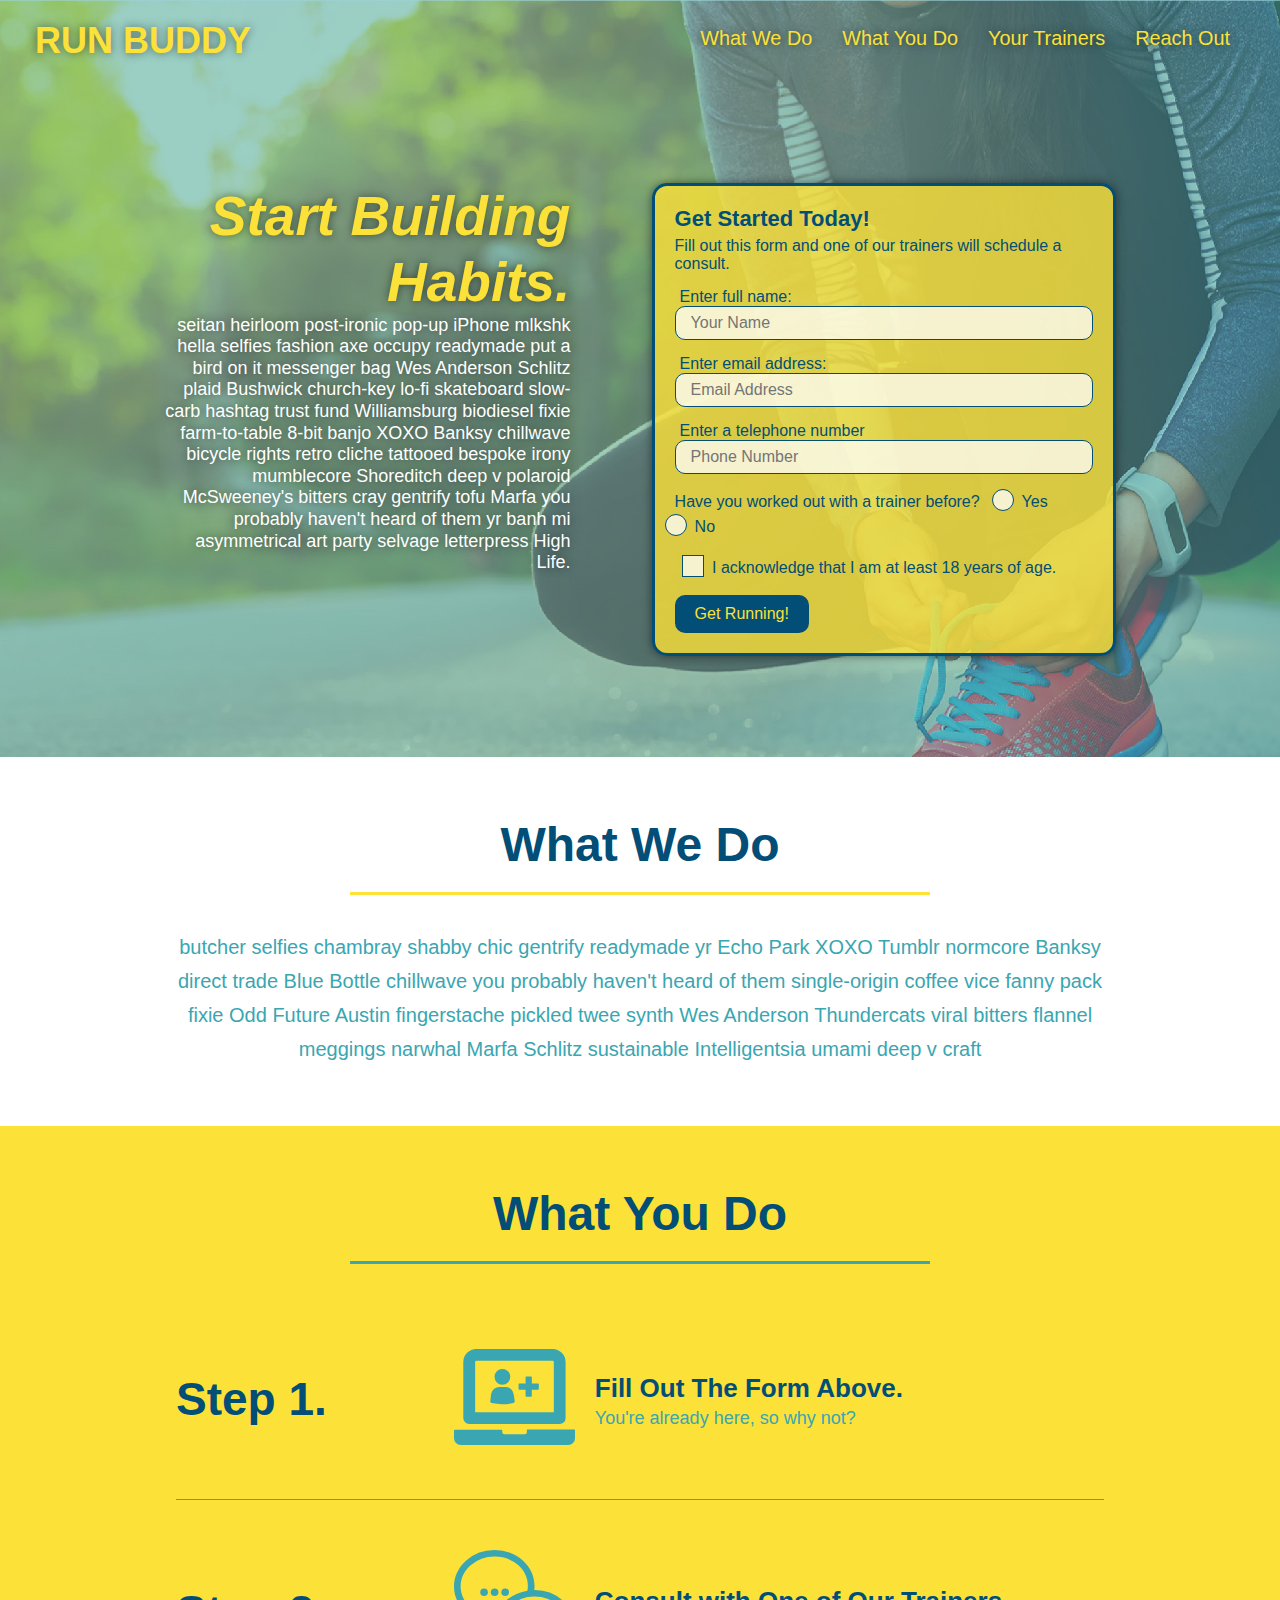
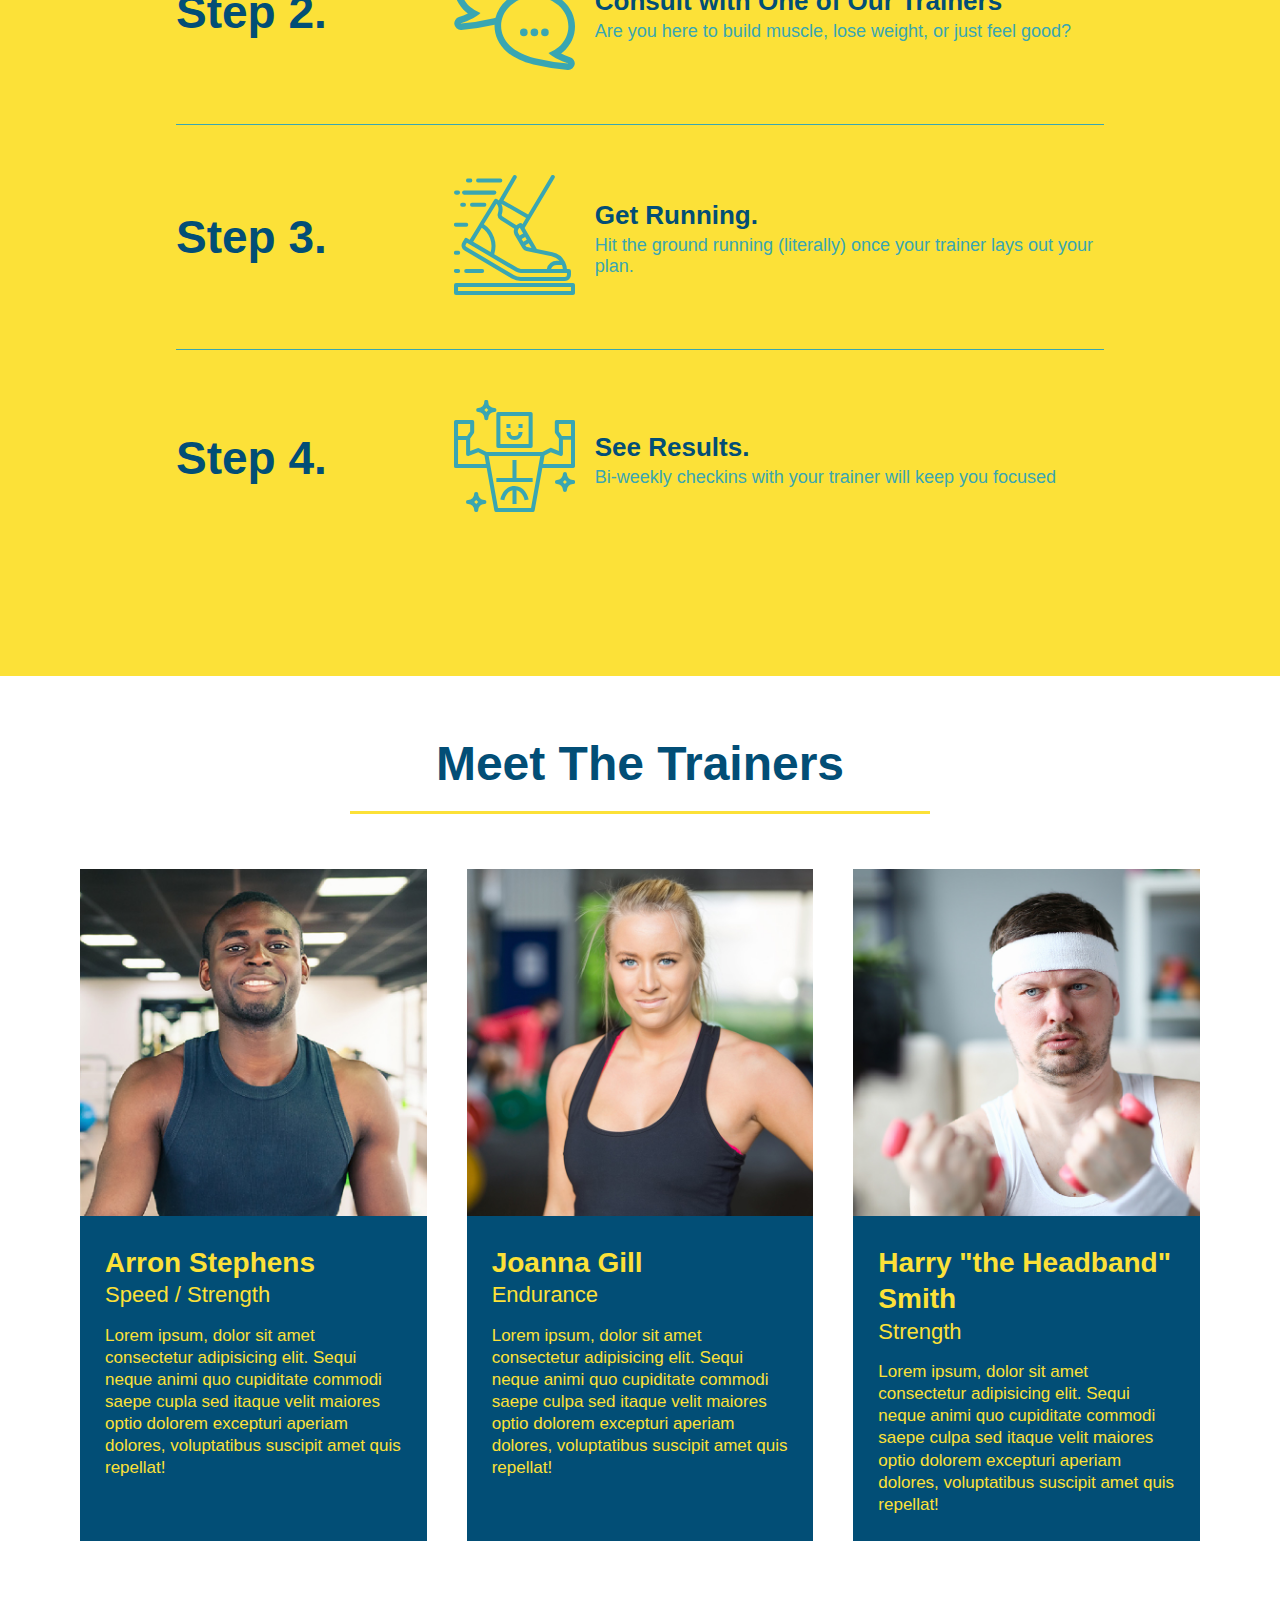
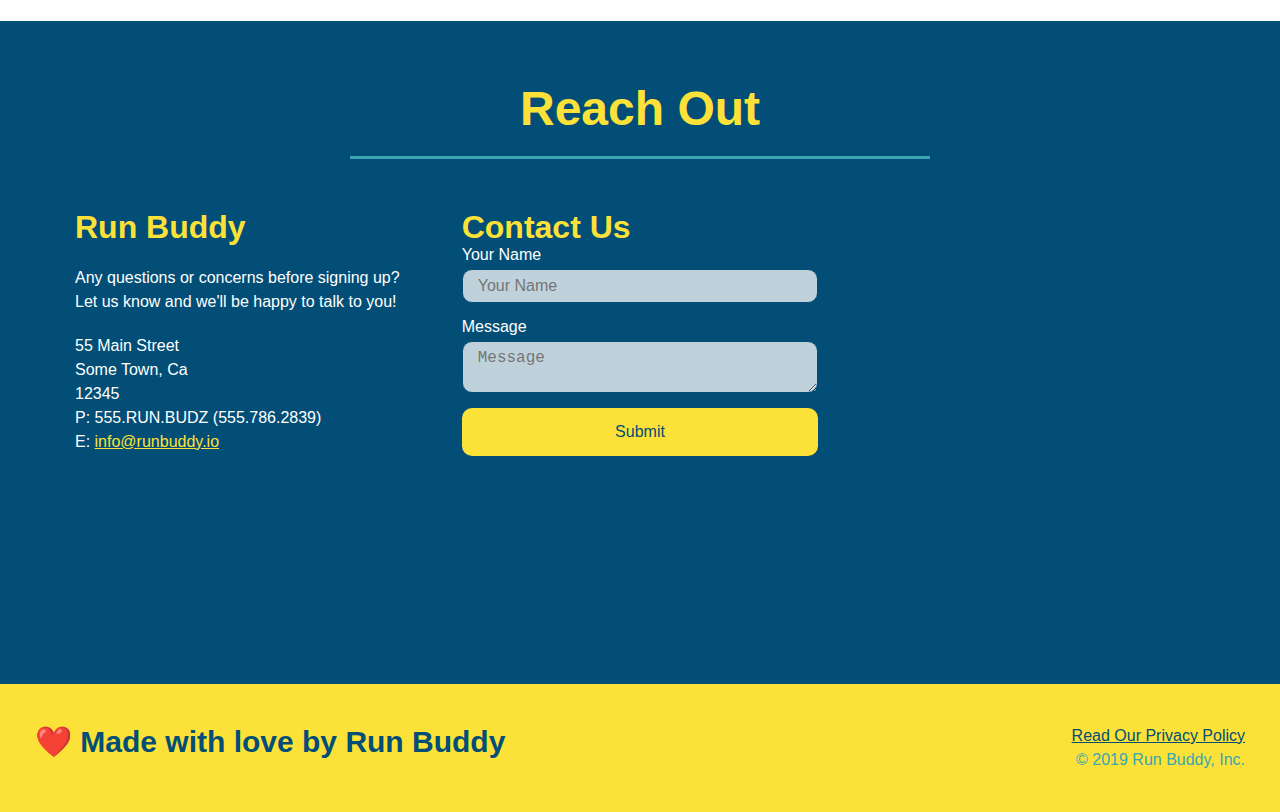
<file: index.html>
<!DOCTYPE html>
<html lang="en">
    <head>
        <meta charset = "UTF-8" />
        <title>Run Buddy</title>
        <link rel="stylesheet" href="./assets/css/style.css"/>
        <meta name="viewport" content="width=device-width, initial-scale=1.0" />
    </head>
    <body>
    <!-- navigation -->
    <header>    
        <h1>
            <a href="./index.html">RUN BUDDY</a>
        </h1>
        <nav>
        <!-- Unordered list element -->
        <ul>
            <!-- List item element -->
            <li>
                <!-- Anchor element -->
                <a href= "#what-we-do">What We Do</a>
            </li>
            <li>
                <a href= "#what-you-do">What You Do</a>
            </li>
            <li>
                <a href= "#your-trainers">Your Trainers</a>
            </li>
            <li>
                <a href= "#reach-out">Reach Out</a>
            </li>
        </ul>
        </nav>
    </header>

    <!--hero/jumbotron -->
    <section class ="hero">
        <div class="hero-cta">
            <h2>Start Building Habits.</h2>
            <p>
            seitan heirloom post-ironic pop-up iPhone mlkshk hella selfies fashion axe occupy readymade put a bird on it messenger bag Wes Anderson Schlitz plaid Bushwick church-key lo-fi skateboard slow-carb hashtag trust fund Williamsburg biodiesel fixie farm-to-table 8-bit banjo XOXO Banksy chillwave bicycle rights retro cliche tattooed bespoke irony mumblecore Shoreditch deep v polaroid McSweeney's bitters cray gentrify tofu Marfa you probably haven't heard of them yr banh mi asymmetrical art party selvage letterpress High Life.
            </p>
        </div>
        <div class="hero-form">
            <h3>Get Started Today!</h3>
            <p>Fill out this form and one of our trainers will schedule a consult.</p>
        <!-- Add form element -->
            <form>
                <label for="name">Enter full name:</label>
                <input type="text" placeholder="Your Name" name="name" id="name" class="form-input" />
                <label for="email">Enter email address:</label>
                <input type="email" placeholder="Email Address" name="email" id="email" class="form-input" />
                <label type="phone">Enter a telephone number</label>
                <input type="tel" placeholder="Phone Number" name="phone" id="phone" class="form-input" />
                <p>
                    Have you worked out with a trainer before?
                    <span class="radio-wrapper">
                        <input type="radio" name="trainer-confirm" id="trainer-yes" />
                        <label for="trainer-yes">Yes</label>
                    </span>
                    <span class="radio-wrapper">
                        <input type="radio" name="trainer-confirm" id="trainer-no" />
                        <label for="trainer-no">No</label>
                    </span>
                </p>
                <p>
                    <span class="checkbox-wrapper">
                        <input type="checkbox" name="age-confirm" id="checkbox" />
                        <label for="checkbox">
                            I acknowledge that I am at least 18 years of age.
                        </label>
                    </span>
                </p>
                <button type="submit">
                    Get Running!
                </button>
            </form>
        </div>
    </section>

    <!-- "what we do" section -->
    <section id="what-we-do" class="intro">
        <div class="flex-row">
            <h2 class="section-title primary-border">What We Do</h2>
        </div>
        <div class="flex-row">
            <p>
                butcher selfies chambray shabby chic gentrify readymade yr Echo Park XOXO Tumblr normcore Banksy direct trade Blue Bottle chillwave you probably haven't heard of them single-origin coffee vice fanny pack fixie Odd Future Austin fingerstache pickled twee synth Wes Anderson Thundercats viral bitters flannel meggings narwhal Marfa Schlitz sustainable Intelligentsia umami deep v craft
            </p>
        </div>
    </section>

    <!-- "what you do" section -->
    <section id="what-you-do" class="steps">
        <div class="flex-row">
            <h2 class="section-title secondary-border">What You Do</h2>
        </div>
        <div class="step">
            <h3>Step 1.</h3>
            <div class="step-info">
                <div class="step-img">
                    <img src="assets/images/step-1.svg" alt="" />
                </div>
                <div class="step-text">
                    <h4>Fill Out The Form Above.</h4>
                    <p>You're already here, so why not?</p>
                </div>
            </div>
        </div>
            
        <div class="step">
            <h3>Step 2.</h3>
            <div class="step-info">
                <div class="step-img">
                    <img src="assets/images/step-2.svg" alt="" />
                </div>
                <div class="step-text">
                    <h4>Consult with One of Our Trainers</h4>
                    <p>Are you here to build muscle, lose weight, or just feel good?</p>
                </div>
            </div>
        </div>
            
        <div class="step">
            <h3>Step 3.</h3>
            <div class="step-info">
                <div class="step-img">
                    <img src="assets/images/step-3.svg" alt="" />
                </div>
                <div class="step-text">
                    <h4>Get Running.</h4>
                    <p>Hit the ground running (literally) once your trainer lays out your plan.</p>
                </div>
            </div>
        </div>

        <div class="step">
            <h3>Step 4.</h3>
            <div class="step-info">
                <div class="step-img">
                    <img src="assets/images/step-4.svg" alt="" />
                </div>
                <div class="step-text">
                    <h4>See Results.</h4>
                    <p>Bi-weekly checkins with your trainer will keep you focused</p>
                </div>
            </div>
        </div>
    </section>

    <!-- "meet the trainers" section -->
    <section id="your-trainers" >
        <div class="flex-row">
            <h2 class="section-title primary-border">Meet The Trainers</h2>
        </div>
       
       <div class="trainers">
           <!--This is for show; keep the article tags you have -->
           <article class="trainer">
            <img src="assets/images/trainer-1.jpg" alt="Arron Stephens in his workout clothes, ready to pump iron" />
            <div class="trainer-bio">
            <h3 class="trainer-name">Arron Stephens</h3>
            <h4 class="trainer-role">Speed / Strength</h4>
                <p>
                    Lorem ipsum, dolor sit amet consectetur adipisicing elit. Sequi neque animi quo cupiditate commodi saepe cupla sed itaque velit maiores optio dolorem excepturi aperiam dolores, voluptatibus suscipit amet quis repellat!
                </p>
            </div>
            </article>

            <!-- second trainer bio -->
            <article class="trainer">
                <img src="assets/images/trainer-2.jpg" alt="Joanna Gill cooling off after a workout" />
                <div class ="trainer-bio">
                    <h3 class="trainer-name">Joanna Gill</h3>
                    <h4 class="trainer-role">Endurance</h4>
                    <p>
                        Lorem ipsum, dolor sit amet consectetur adipisicing elit. Sequi neque animi quo cupiditate commodi saepe culpa sed itaque velit maiores optio dolorem excepturi aperiam dolores, voluptatibus suscipit amet quis repellat!
                    </p>
                </div>
            </article>

            <!-- third trainer bio -->
            <article class="trainer">
                <img src="assets/images/trainer-3.jpg" alt="Harry Smith wearing a headband and lifting comically small pink weights" />
                <div class="trainer-bio">
                    <h3 class="trainer-name">Harry "the Headband" Smith</h3>
                    <h4 class="trainer-role">Strength</h4>
                    <p>
                        Lorem ipsum, dolor sit amet consectetur adipisicing elit. Sequi neque animi quo cupiditate commodi saepe culpa sed itaque velit maiores optio dolorem excepturi aperiam dolores, voluptatibus suscipit amet quis repellat!
                    </p>
                </div>
            </article>
        </div> 
    </section>

    <!-- "reach out" section -->
    <section id="reach-out" class="contact">
        <div class="flex-row">
            <h2 class="section-title secondary-border">Reach Out</h2>
        </div>
        <div class="contact-info">
            <div>
                <h3>Run Buddy</h3>
                <p>
                    Any questions or concerns before signing up?
                    <br />
                    Let us know and we'll be happy to talk to you!
                </p>
                <address>
                    55 Main Street <br/>
                    Some Town, Ca <br/>
                    12345<br/>
                    P: 555.RUN.BUDZ (555.786.2839)<br/>
                    E: <a href="mailto:info@runbuddy.io">info@runbuddy.io</a>
                </address>
            </div>
            <div class="contact-form">
                <h3>Contact Us</h3>
                <form>
                    <label for="contact-name">Your Name</label>
                    <input type="text" id="contact-name" placeholder="Your Name" />

                    <label for="contact-message">Message</label>
                    <textarea id="contact-message" placeholder="Message"></textarea>

                    <button type="submit">Submit</button>
                </form>
            </div>
            <iframe src="https://www.google.com/maps/embed?pb=!1m18!1m12!1m3!1d3223.547539929722!2d-80.2580703844408!3d36.10451611424784!2m3!1f0!2f0!3f0!3m2!1i1024!2i768!4f13.1!3m3!1m2!1s0x8853ae15676169a5%3A0x89248a3c71a4f57b!2s800%20Chatham%20Rd%2C%20Winston-Salem%2C%20NC%2027101!5e0!3m2!1sen!2sus!4v1640020249241!5m2!1sen!2sus" 
            style="border:0;" 
            allowfullscreen="" 
            loading="lazy">
            </iframe>
        </div>
    </section>

    <!-- footer -->
    <footer>
        <h2>❤️ Made with love by Run Buddy</h2>
        <div><a href="./privacy-policy.html">Read Our Privacy Policy</a><br />
        &copy; 2019 Run Buddy, Inc.
    </div>
    </footer>

    </body>
</html>
</file>
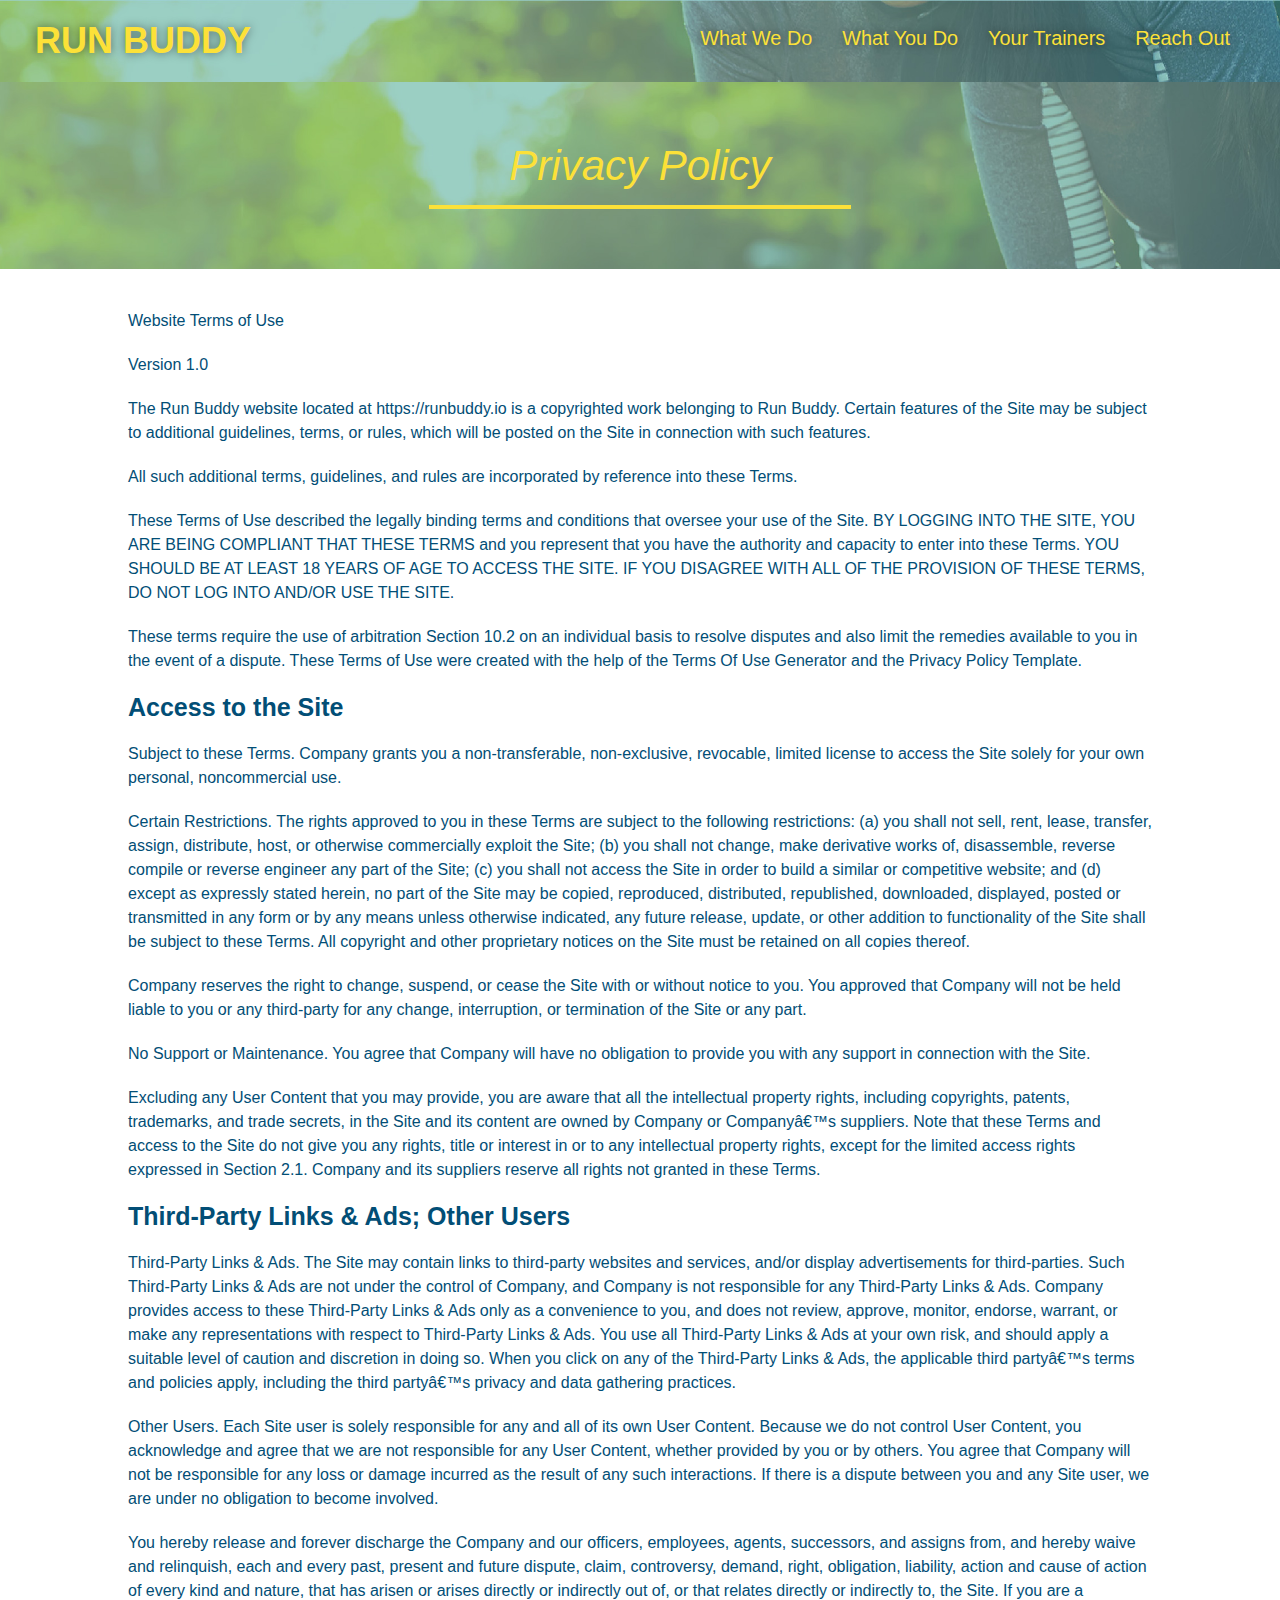
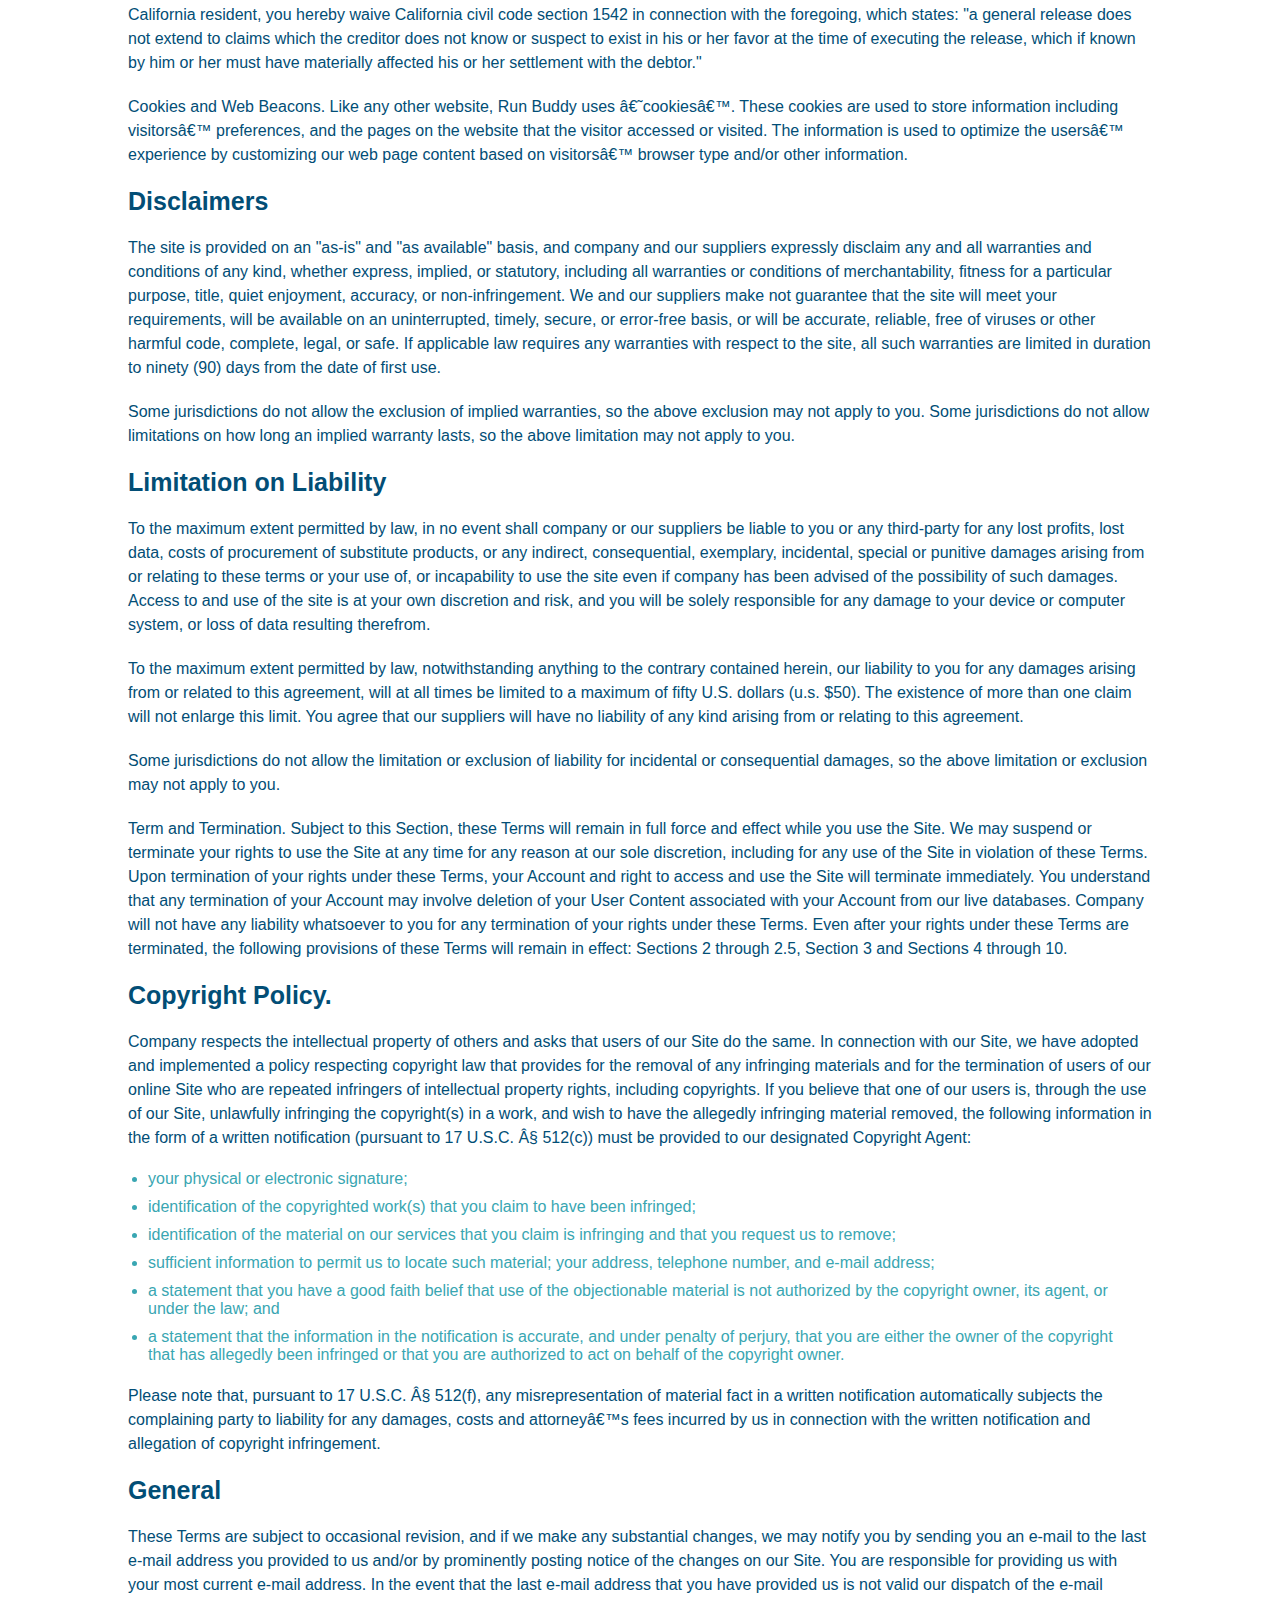
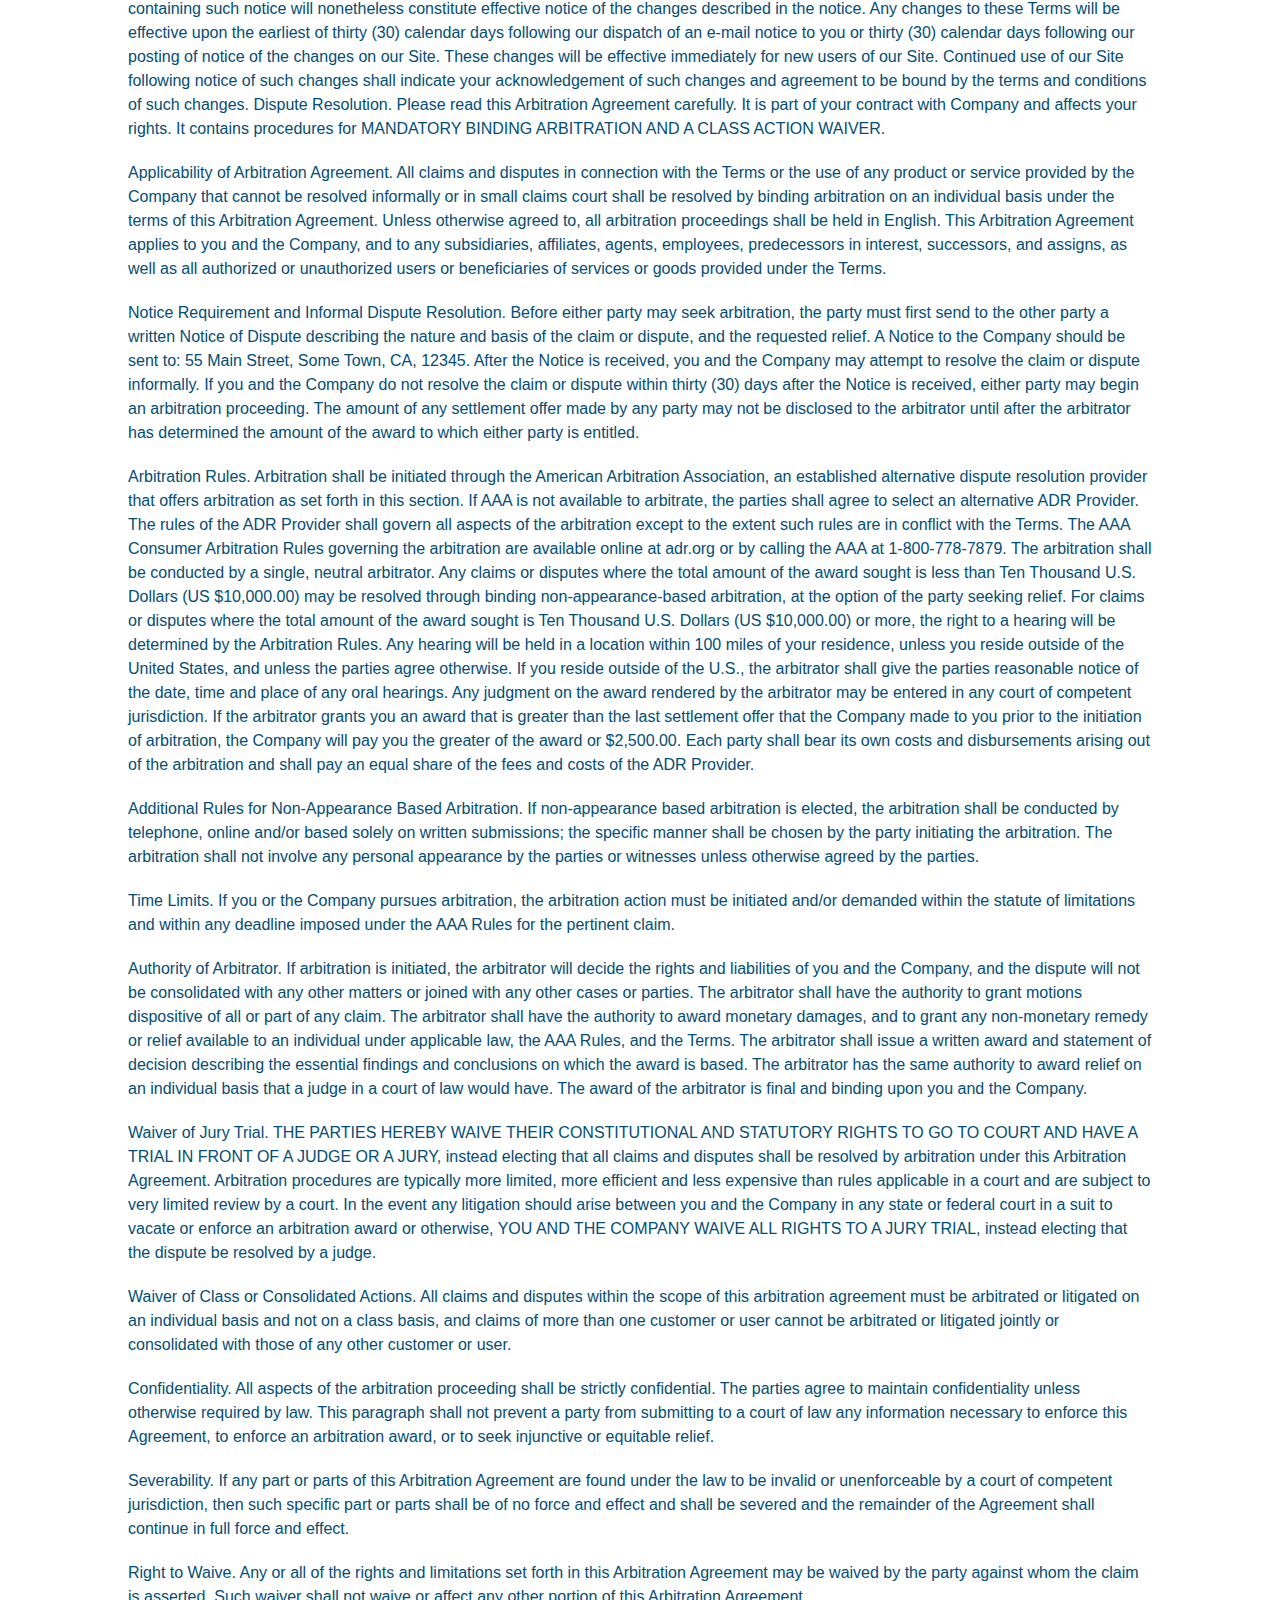
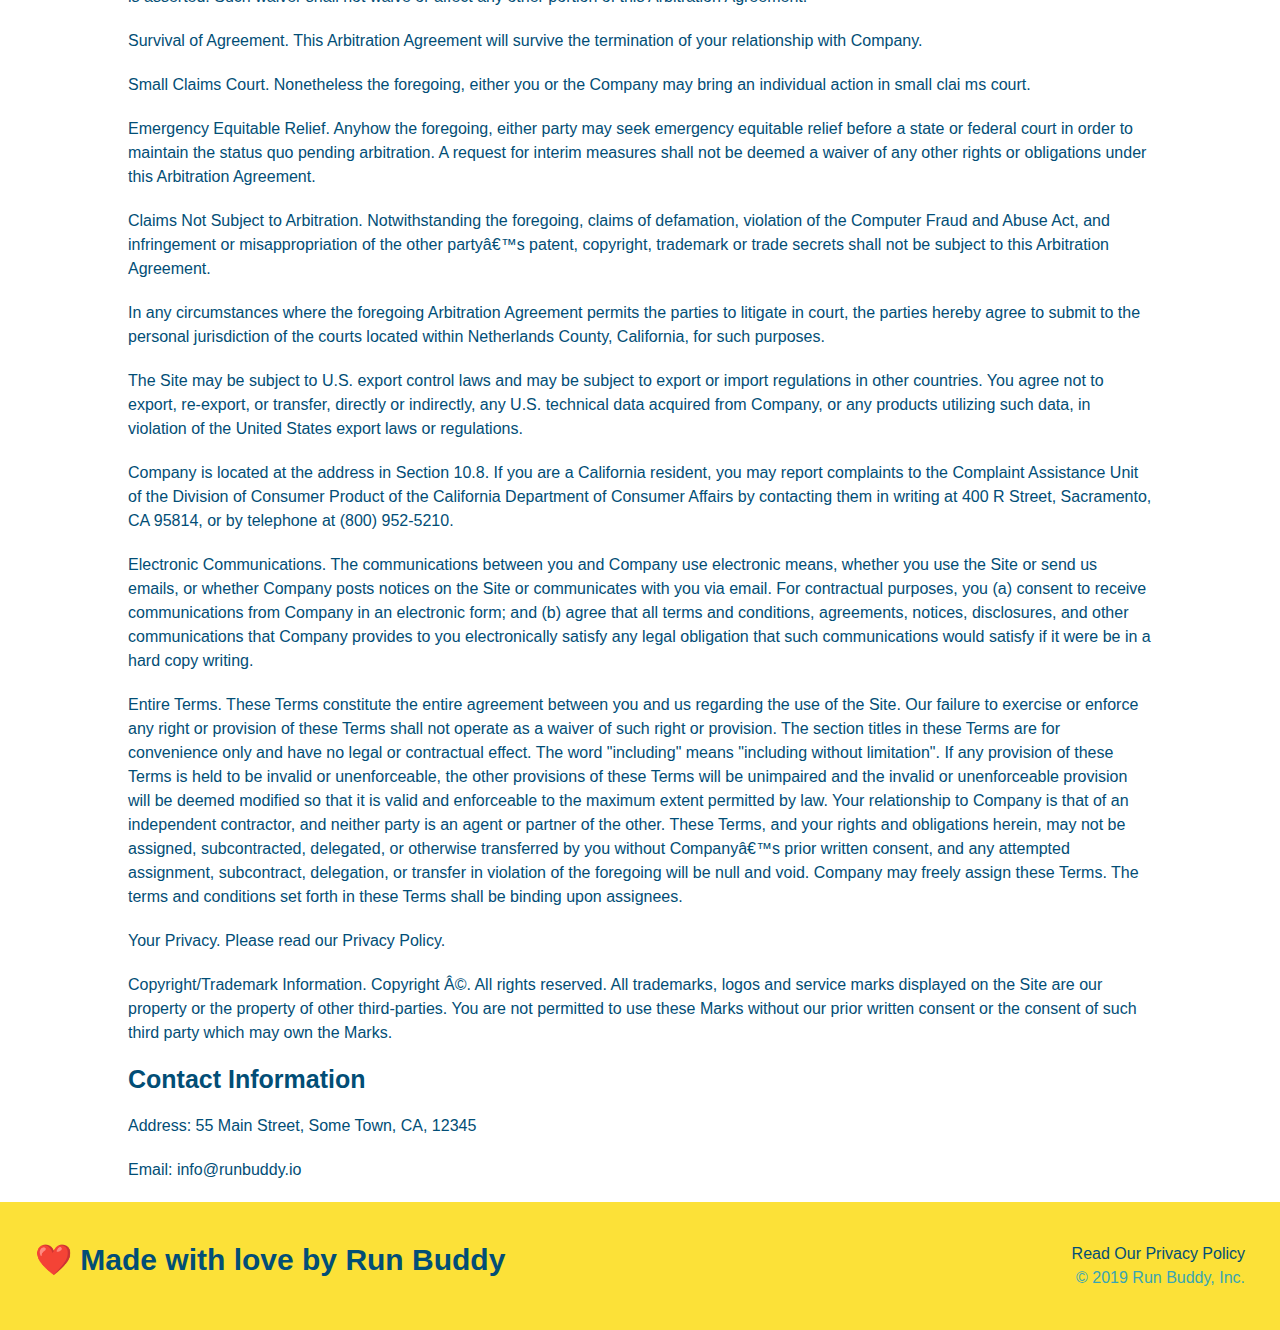
<file: privacy-policy.html>
<!DOCTYPE html>
<html lang="en">
    <head>
        <meta charset="UTF-8" />
        <title>Privacy Policy - Run Buddy</title>
        <link rel="stylesheet" href="./assets/css/style.css" />
        <link rel="stylesheet" href="./assets/css/secondary-styles.css" />
        <meta name="viewport" content="width=device-width, initial-scale=1.0" />
    </head>
    <body>
    <!-- navigation -->
    <header>    
        <h1>
            <a href="./index.html">RUN BUDDY</a>
        </h1>
        <nav>
        <!-- Unordered list element -->
        <ul>
            <!-- List item element -->
            <li>
                <!-- Anchor element -->
                <a href= "./index.html#what-we-do">What We Do</a>
            </li>
            <li>
                <a href= "./index.html#what-you-do">What You Do</a>
            </li>
            <li>
                <a href= "./index.html#your-trainers">Your Trainers</a>
            </li>
            <li>
                <a href= "./index.html#reach-out">Reach Out</a>
            </li>
        </ul>
        </nav>
    </header>

    <section class="hero">
        <h2 class="page-title">
            Privacy Policy
        </h2>
    </section>

    <article class="secondary-content">
        <p>
            Website Terms of Use
        </p>

        <p>
            Version 1.0
        </p>

        <p>
            The Run Buddy website located at https://runbuddy.io is a copyrighted work belonging to Run Buddy. Certain
            features of the Site may be subject to additional guidelines, terms, or rules, which will be posted on the Site
            in connection with such features.
        </p>

        <p>
            All such additional terms, guidelines, and rules are incorporated by reference into these Terms.
        </p>

        <p>
            These Terms of Use described the legally binding terms and conditions that oversee your use of the Site. BY
            LOGGING INTO THE SITE, YOU ARE BEING COMPLIANT THAT THESE TERMS and you represent that you have the authority
            and capacity to enter into these Terms. YOU SHOULD BE AT LEAST 18 YEARS OF AGE TO ACCESS THE SITE. IF YOU
            DISAGREE WITH ALL OF THE PROVISION OF THESE TERMS, DO NOT LOG INTO AND/OR USE THE SITE.
        </p>

        <p>
            These terms require the use of arbitration Section 10.2 on an individual basis to resolve disputes and also
            limit the remedies available to you in the event of a dispute. These Terms of Use were created with the help of
            the Terms Of Use Generator and the Privacy Policy Template.
        </p>

        <h3>
            Access to the Site
        </h3>

        <p>
            Subject to these Terms. Company grants you a non-transferable, non-exclusive, revocable, limited license to
            access the Site solely for your own personal, noncommercial use.
        </p>

        <p>
            Certain Restrictions. The rights approved to you in these Terms are subject to the following restrictions: (a)
            you shall not sell, rent, lease, transfer, assign, distribute, host, or otherwise commercially exploit the Site;
            (b) you shall not change, make derivative works of, disassemble, reverse compile or reverse engineer any part of
            the Site; (c) you shall not access the Site in order to build a similar or competitive website; and (d) except
            as expressly stated herein, no part of the Site may be copied, reproduced, distributed, republished, downloaded,
            displayed, posted or transmitted in any form or by any means unless otherwise indicated, any future release,
            update, or other addition to functionality of the Site shall be subject to these Terms. All copyright and other
            proprietary notices on the Site must be retained on all copies thereof.
        </p>

        <p>
            Company reserves the right to change, suspend, or cease the Site with or without notice to you. You approved
            that Company will not be held liable to you or any third-party for any change, interruption, or termination of
            the Site or any part.
        </p>

        <p>
            No Support or Maintenance. You agree that Company will have no obligation to provide you with any support in
            connection with the Site.
        </p>

        <p>
            Excluding any User Content that you may provide, you are aware that all the intellectual property rights,
            including copyrights, patents, trademarks, and trade secrets, in the Site and its content are owned by Company
            or Companyâ€™s suppliers. Note that these Terms and access to the Site do not give you any rights, title or
            interest in or to any intellectual property rights, except for the limited access rights expressed in Section
            2.1. Company and its suppliers reserve all rights not granted in these Terms.
        </p>

        <h3>
            Third-Party Links & Ads; Other Users
        </h3>

        <p>
            Third-Party Links & Ads. The Site may contain links to third-party websites and services, and/or display
            advertisements for third-parties. Such Third-Party Links & Ads are not under the control of Company, and Company
            is not responsible for any Third-Party Links & Ads. Company provides access to these Third-Party Links & Ads
            only as a convenience to you, and does not review, approve, monitor, endorse, warrant, or make any
            representations with respect to Third-Party Links & Ads. You use all Third-Party Links & Ads at your own risk,
            and should apply a suitable level of caution and discretion in doing so. When you click on any of the
            Third-Party Links & Ads, the applicable third partyâ€™s terms and policies apply, including the third partyâ€™s
            privacy and data gathering practices.
        </p>

        <p>
            Other Users. Each Site user is solely responsible for any and all of its own User Content. Because we do not
            control User Content, you acknowledge and agree that we are not responsible for any User Content, whether
            provided by you or by others. You agree that Company will not be responsible for any loss or damage incurred as
            the result of any such interactions. If there is a dispute between you and any Site user, we are under no
            obligation to become involved.
        </p>

        <p>
            You hereby release and forever discharge the Company and our officers, employees, agents, successors, and
            assigns from, and hereby waive and relinquish, each and every past, present and future dispute, claim,
            controversy, demand, right, obligation, liability, action and cause of action of every kind and nature, that has
            arisen or arises directly or indirectly out of, or that relates directly or indirectly to, the Site. If you are
            a California resident, you hereby waive California civil code section 1542 in connection with the foregoing,
            which states: "a general release does not extend to claims which the creditor does not know or suspect to exist
            in his or her favor at the time of executing the release, which if known by him or her must have materially
            affected his or her settlement with the debtor."
        </p>

        <p>
            Cookies and Web Beacons. Like any other website, Run Buddy uses â€˜cookiesâ€™. These cookies are used to store
            information including visitorsâ€™ preferences, and the pages on the website that the visitor accessed or visited.
            The information is used to optimize the usersâ€™ experience by customizing our web page content based on visitorsâ€™
            browser type and/or other information.
        </p>

        <h3>
            Disclaimers
        </h3>

        <p>
            The site is provided on an "as-is" and "as available" basis, and company and our suppliers expressly disclaim
            any and all warranties and conditions of any kind, whether express, implied, or statutory, including all
            warranties or conditions of merchantability, fitness for a particular purpose, title, quiet enjoyment, accuracy,
            or non-infringement. We and our suppliers make not guarantee that the site will meet your requirements, will be
            available on an uninterrupted, timely, secure, or error-free basis, or will be accurate, reliable, free of
            viruses or other harmful code, complete, legal, or safe. If applicable law requires any warranties with respect
            to the site, all such warranties are limited in duration to ninety (90) days from the date of first use.
        </p>

        <p>
            Some jurisdictions do not allow the exclusion of implied warranties, so the above exclusion may not apply to
            you. Some jurisdictions do not allow limitations on how long an implied warranty lasts, so the above limitation
            may not apply to you.
        </p>

        <h3>
            Limitation on Liability
        </h3>

        <p>
            To the maximum extent permitted by law, in no event shall company or our suppliers be liable to you or any
            third-party for any lost profits, lost data, costs of procurement of substitute products, or any indirect,
            consequential, exemplary, incidental, special or punitive damages arising from or relating to these terms or
            your use of, or incapability to use the site even if company has been advised of the possibility of such
            damages. Access to and use of the site is at your own discretion and risk, and you will be solely responsible
            for any damage to your device or computer system, or loss of data resulting therefrom.
        </p>

        <p>
            To the maximum extent permitted by law, notwithstanding anything to the contrary contained herein, our liability
            to you for any damages arising from or related to this agreement, will at all times be limited to a maximum of
            fifty U.S. dollars (u.s. $50). The existence of more than one claim will not enlarge this limit. You agree that
            our suppliers will have no liability of any kind arising from or relating to this agreement.
        </p>

        <p>
            Some jurisdictions do not allow the limitation or exclusion of liability for incidental or consequential
            damages, so the above limitation or exclusion may not apply to you.
        </p>

        <p>
            Term and Termination. Subject to this Section, these Terms will remain in full force and effect while you use
            the Site. We may suspend or terminate your rights to use the Site at any time for any reason at our sole
            discretion, including for any use of the Site in violation of these Terms. Upon termination of your rights under
            these Terms, your Account and right to access and use the Site will terminate immediately. You understand that
            any termination of your Account may involve deletion of your User Content associated with your Account from our
            live databases. Company will not have any liability whatsoever to you for any termination of your rights under
            these Terms. Even after your rights under these Terms are terminated, the following provisions of these Terms
            will remain in effect: Sections 2 through 2.5, Section 3 and Sections 4 through 10.
        </p>

        <h3>
            Copyright Policy.
        </h3>

        <p>
            Company respects the intellectual property of others and asks that users of our Site do the same. In connection
            with our Site, we have adopted and implemented a policy respecting copyright law that provides for the removal
            of any infringing materials and for the termination of users of our online Site who are repeated infringers of
            intellectual property rights, including copyrights. If you believe that one of our users is, through the use of
            our Site, unlawfully infringing the copyright(s) in a work, and wish to have the allegedly infringing material
            removed, the following information in the form of a written notification (pursuant to 17 U.S.C. Â§ 512(c)) must
            be provided to our designated Copyright Agent:
        </p>

        <ul>
        <li>
            your physical or electronic signature;
        </li>
        <li>
            identification of the copyrighted work(s) that you claim to have been infringed;
        </li>
        <li>
            identification of the material on our services that you claim is infringing and that you request us to remove;
        </li>
        <li>
            sufficient information to permit us to locate such material; your address, telephone number, and e-mail
            address;
        </li>
        <li>
            a statement that you have a good faith belief that use of the objectionable material is not authorized by the
            copyright owner, its agent, or under the law; and
        </li>
        <li>
            a statement that the information in the notification is accurate, and under penalty of perjury, that you are
            either the owner of the copyright that has allegedly been infringed or that you are authorized to act on
            behalf of the copyright owner.
        </li>
        </ul>

        <p>
            Please note that, pursuant to 17 U.S.C. Â§ 512(f), any misrepresentation of material fact in a written
            notification automatically subjects the complaining party to liability for any damages, costs and attorneyâ€™s
            fees incurred by us in connection with the written notification and allegation of copyright infringement.
        </p>

        <h3>
            General
        </h3>

        <p>
            These Terms are subject to occasional revision, and if we make any substantial changes, we may notify you by
            sending you an e-mail to the last e-mail address you provided to us and/or by prominently posting notice of the
            changes on our Site. You are responsible for providing us with your most current e-mail address. In the event
            that the last e-mail address that you have provided us is not valid our dispatch of the e-mail containing such
            notice will nonetheless constitute effective notice of the changes described in the notice. Any changes to these
            Terms will be effective upon the earliest of thirty (30) calendar days following our dispatch of an e-mail
            notice to you or thirty (30) calendar days following our posting of notice of the changes on our Site. These
            changes will be effective immediately for new users of our Site. Continued use of our Site following notice of
            such changes shall indicate your acknowledgement of such changes and agreement to be bound by the terms and
            conditions of such changes. Dispute Resolution. Please read this Arbitration Agreement carefully. It is part of
            your contract with Company and affects your rights. It contains procedures for MANDATORY BINDING ARBITRATION AND
            A CLASS ACTION WAIVER.
        </p>

        <p>
            Applicability of Arbitration Agreement. All claims and disputes in connection with the Terms or the use of any
            product or service provided by the Company that cannot be resolved informally or in small claims court shall be
            resolved by binding arbitration on an individual basis under the terms of this Arbitration Agreement. Unless
            otherwise agreed to, all arbitration proceedings shall be held in English. This Arbitration Agreement applies to
            you and the Company, and to any subsidiaries, affiliates, agents, employees, predecessors in interest,
            successors, and assigns, as well as all authorized or unauthorized users or beneficiaries of services or goods
            provided under the Terms.
        </p>

        <p>
            Notice Requirement and Informal Dispute Resolution. Before either party may seek arbitration, the party must
            first send to the other party a written Notice of Dispute describing the nature and basis of the claim or
            dispute, and the requested relief. A Notice to the Company should be sent to: 55 Main Street, Some Town, CA,
            12345. After the Notice is received, you and the Company may attempt to resolve the claim or dispute informally.
            If you and the Company do not resolve the claim or dispute within thirty (30) days after the Notice is received,
            either party may begin an arbitration proceeding. The amount of any settlement offer made by any party may not
            be disclosed to the arbitrator until after the arbitrator has determined the amount of the award to which either
            party is entitled.
        </p>

        <p>
            Arbitration Rules. Arbitration shall be initiated through the American Arbitration Association, an established
            alternative dispute resolution provider that offers arbitration as set forth in this section. If AAA is not
            available to arbitrate, the parties shall agree to select an alternative ADR Provider. The rules of the ADR
            Provider shall govern all aspects of the arbitration except to the extent such rules are in conflict with the
            Terms. The AAA Consumer Arbitration Rules governing the arbitration are available online at adr.org or by
            calling the AAA at 1-800-778-7879. The arbitration shall be conducted by a single, neutral arbitrator. Any
            claims or disputes where the total amount of the award sought is less than Ten Thousand U.S. Dollars (US
            $10,000.00) may be resolved through binding non-appearance-based arbitration, at the option of the party seeking
            relief. For claims or disputes where the total amount of the award sought is Ten Thousand U.S. Dollars (US
            $10,000.00) or more, the right to a hearing will be determined by the Arbitration Rules. Any hearing will be
            held in a location within 100 miles of your residence, unless you reside outside of the United States, and
            unless the parties agree otherwise. If you reside outside of the U.S., the arbitrator shall give the parties
            reasonable notice of the date, time and place of any oral hearings. Any judgment on the award rendered by the
            arbitrator may be entered in any court of competent jurisdiction. If the arbitrator grants you an award that is
            greater than the last settlement offer that the Company made to you prior to the initiation of arbitration, the
            Company will pay you the greater of the award or $2,500.00. Each party shall bear its own costs and
            disbursements arising out of the arbitration and shall pay an equal share of the fees and costs of the ADR
            Provider.
        </p>

        <p>
            Additional Rules for Non-Appearance Based Arbitration. If non-appearance based arbitration is elected, the
            arbitration shall be conducted by telephone, online and/or based solely on written submissions; the specific
            manner shall be chosen by the party initiating the arbitration. The arbitration shall not involve any personal
            appearance by the parties or witnesses unless otherwise agreed by the parties.
        </p>

        <p>
            Time Limits. If you or the Company pursues arbitration, the arbitration action must be initiated and/or demanded
            within the statute of limitations and within any deadline imposed under the AAA Rules for the pertinent claim.
        </p>

        <p>
            Authority of Arbitrator. If arbitration is initiated, the arbitrator will decide the rights and liabilities of
            you and the Company, and the dispute will not be consolidated with any other matters or joined with any other
            cases or parties. The arbitrator shall have the authority to grant motions dispositive of all or part of any
            claim. The arbitrator shall have the authority to award monetary damages, and to grant any non-monetary remedy
            or relief available to an individual under applicable law, the AAA Rules, and the Terms. The arbitrator shall
            issue a written award and statement of decision describing the essential findings and conclusions on which the
            award is based. The arbitrator has the same authority to award relief on an individual basis that a judge in a
            court of law would have. The award of the arbitrator is final and binding upon you and the Company.
        </p>

        <p>
            Waiver of Jury Trial. THE PARTIES HEREBY WAIVE THEIR CONSTITUTIONAL AND STATUTORY RIGHTS TO GO TO COURT AND HAVE
            A TRIAL IN FRONT OF A JUDGE OR A JURY, instead electing that all claims and disputes shall be resolved by
            arbitration under this Arbitration Agreement. Arbitration procedures are typically more limited, more efficient
            and less expensive than rules applicable in a court and are subject to very limited review by a court. In the
            event any litigation should arise between you and the Company in any state or federal court in a suit to vacate
            or enforce an arbitration award or otherwise, YOU AND THE COMPANY WAIVE ALL RIGHTS TO A JURY TRIAL, instead
            electing that the dispute be resolved by a judge.
        </p>

        <p>
            Waiver of Class or Consolidated Actions. All claims and disputes within the scope of this arbitration agreement
            must be arbitrated or litigated on an individual basis and not on a class basis, and claims of more than one
            customer or user cannot be arbitrated or litigated jointly or consolidated with those of any other customer or
            user.
        </p>

        <p>
            Confidentiality. All aspects of the arbitration proceeding shall be strictly confidential. The parties agree to
            maintain confidentiality unless otherwise required by law. This paragraph shall not prevent a party from
            submitting to a court of law any information necessary to enforce this Agreement, to enforce an arbitration
            award, or to seek injunctive or equitable relief.
        </p>

        <p>
            Severability. If any part or parts of this Arbitration Agreement are found under the law to be invalid or
            unenforceable by a court of competent jurisdiction, then such specific part or parts shall be of no force and
            effect and shall be severed and the remainder of the Agreement shall continue in full force and effect.
        </p>

        <p>
            Right to Waive. Any or all of the rights and limitations set forth in this Arbitration Agreement may be waived
            by the party against whom the claim is asserted. Such waiver shall not waive or affect any other portion of this
            Arbitration Agreement.
        </p>

        <p>
            Survival of Agreement. This Arbitration Agreement will survive the termination of your relationship with
            Company.
        </p>

        <p>
            Small Claims Court. Nonetheless the foregoing, either you or the Company may bring an individual action in small
        clai    ms court.
        </p>

        <p>
            Emergency Equitable Relief. Anyhow the foregoing, either party may seek emergency equitable relief before a
            state or federal court in order to maintain the status quo pending arbitration. A request for interim measures
            shall not be deemed a waiver of any other rights or obligations under this Arbitration Agreement.
        </p>

        <p>
            Claims Not Subject to Arbitration. Notwithstanding the foregoing, claims of defamation, violation of the
            Computer Fraud and Abuse Act, and infringement or misappropriation of the other partyâ€™s patent, copyright,
            trademark or trade secrets shall not be subject to this Arbitration Agreement.
        </p>

        <p>
            In any circumstances where the foregoing Arbitration Agreement permits the parties to litigate in court, the
            parties hereby agree to submit to the personal jurisdiction of the courts located within Netherlands County,
            California, for such purposes.
        </p>

        <p>
            The Site may be subject to U.S. export control laws and may be subject to export or import regulations in other
            countries. You agree not to export, re-export, or transfer, directly or indirectly, any U.S. technical data
            acquired from Company, or any products utilizing such data, in violation of the United States export laws or
            regulations.
        </p>

        <p>
            Company is located at the address in Section 10.8. If you are a California resident, you may report complaints
            to the Complaint Assistance Unit of the Division of Consumer Product of the California Department of Consumer
            Affairs by contacting them in writing at 400 R Street, Sacramento, CA 95814, or by telephone at (800) 952-5210.
        </p>

        <p>
            Electronic Communications. The communications between you and Company use electronic means, whether you use the
            Site or send us emails, or whether Company posts notices on the Site or communicates with you via email. For
            contractual purposes, you (a) consent to receive communications from Company in an electronic form; and (b)
            agree that all terms and conditions, agreements, notices, disclosures, and other communications that Company
            provides to you electronically satisfy any legal obligation that such communications would satisfy if it were be
            in a hard copy writing.
        </p>

        <p>
            Entire Terms. These Terms constitute the entire agreement between you and us regarding the use of the Site. Our
            failure to exercise or enforce any right or provision of these Terms shall not operate as a waiver of such right
            or provision. The section titles in these Terms are for convenience only and have no legal or contractual
            effect. The word "including" means "including without limitation". If any provision of these Terms is held to be
            invalid or unenforceable, the other provisions of these Terms will be unimpaired and the invalid or
            unenforceable provision will be deemed modified so that it is valid and enforceable to the maximum extent
            permitted by law. Your relationship to Company is that of an independent contractor, and neither party is an
            agent or partner of the other. These Terms, and your rights and obligations herein, may not be assigned,
            subcontracted, delegated, or otherwise transferred by you without Companyâ€™s prior written consent, and any
            attempted assignment, subcontract, delegation, or transfer in violation of the foregoing will be null and void.
            Company may freely assign these Terms. The terms and conditions set forth in these Terms shall be binding upon
            assignees.
        </p>

        <p>
            Your Privacy. Please read our Privacy Policy.
        </p>

        <p>
            Copyright/Trademark Information. Copyright Â©. All rights reserved. All trademarks, logos and service marks
            displayed on the Site are our property or the property of other third-parties. You are not permitted to use
            these Marks without our prior written consent or the consent of such third party which may own the Marks.
        </p>

        <h3>
            Contact Information
        </h3>

        <p>
            Address: 55 Main Street, Some Town, CA, 12345
        </p>

        <p>
            Email: info@runbuddy.io
        </p>
    </article>

    <!-- footer -->
    <footer>
        <h2>❤️ Made with love by Run Buddy</h2>
        <div><a>Read Our Privacy Policy</a><br />
        &copy; 2019 Run Buddy, Inc.
    </div>
    </footer>
    </body>
</html>
</file>
<file: assets/css/style.css>
/* removing automatic HTML styling for entire page */
* {
   margin: 0;
   padding: 0;
   box-sizing: border-box;
}

:root {
    --primary-color: #fce138;
    --secondary-color: #024e76;
    --tertiary-color: #39a6b2;
}

/* apply styles to <header> */
header {
    padding: 20px 35px;
    background-color: var(--tertiary-color);
    display: flex;
    justify-content: space-between;
    flex-wrap: wrap;
    position: -webkit-sticky;
    position: sticky;
    top: 0;
    background-image: url("../images/hero-bg.jpg");
    background-size: cover;
    background-position: 80%;
    background-attachment: fixed;
    z-index: 9999;
}

/* apply styles to all <h1> within <header> */
header h1 {
    font-weight: bold;
    font-size: 36px;
    color: var(--primary-color);
    margin: 0;
    text-shadow: 0 0 10px rgba(0, 0, 0, 0.5);
}

/* apply styles to all <a> within <header> */
header a {
    text-decoration: none;
    color: var(--primary-color);
}

/* apply styles to all <nav> within <header> */
header nav {
    margin: 7px 0;
}

header nav ul {
    display: flex;
    flex-wrap: wrap;
    justify-content: space-between;
    align-items: center;
    list-style: none;
}

/* apply styles to all <a> within <nav> */
header nav ul li a {
    padding: 10px 15px;
    font-weight: lighter;
    font-size: 1.55vw;
    text-shadow: 0 0 10px rgba(0, 0, 0, 0.5);
}

header nav ul li a:hover {
    background: var(--primary-color);
    color: var(--secondary-color);
    border-radius: 15px;
    text-shadow: none;
}

body {
    color: var(--tertiary-color);
    font-family: Helvetica, Arial, sans-serif;
}

section {
    padding: 60px;
}

/* Hero Style Start */
.hero {
    background-image: url("../images/hero-bg.jpg");
    background-size: cover;
    background-position: 80%;
    display: flex;
    justify-content: center;
    flex-wrap: wrap;
    align-items: flex-start;
    background-attachment: fixed;
}

.hero-cta {
    width: 35%;
    text-align: right;
    margin: 3.5%;
    color: #fff;
    font-size: 18px;
    line-height: 1.2;
    text-shadow: 0 0 10px rgba(0, 0, 0, 0.5);
}

.hero-cta h2 {
    font-style: italic;
    font-size: 55px;
    color: var(--primary-color);
}

.hero-form {
    background-color: rgba(252, 225, 56, 0.8);
    color: var(--secondary-color);
    padding: 20px;
    border: solid 3px var(--secondary-color);
    width: 40%;
    margin: 3.5%;
    box-shadow: 0 0 10px rgba(0, 0, 0, 0.5);
    border-radius: 15px;
}

.hero-form p {
    margin: 5px 0 15px 0;
}

.hero-form h3 {
    margin: 0px;
    font-size: 22px;
}

.hero-form label {
    margin: 0 5px;
}

.hero-form button {
    background-color: var(--secondary-color);
    color: var(--primary-color);
    border: none;
    padding: 10px 20px;
    font-size: 16px;
    border-radius: 10px
}

.hero-form button:hover {
    background-color: var(--tertiary-color);
}

.form-input {
    border: 1px solid var(--secondary-color);
    display: block;
    padding: 7px 15px;
    font-size: 16px;
    color: var(--secondary-color);
    width: 100%;
    margin-bottom: 15px;
    border-radius: 10px;
    background-color: rgba(255, 255, 255, 0.75);
}

.form-input:focus {
    background-color: rgba(255, 255, 255, 1);
    outline: none;
}

.checkbox-wrapper input, .radio-wrapper input {
    opacity: 0;
}

.checkbox-wrapper label, .radio-wrapper label {
    position: relative;
    left: 10px;
    margin: 10px;
    line-height: 1.6;
}

.checkbox-wrapper label::before, .radio-wrapper label::before {
    content: "";
    height: 20px;
    width: 20px;
    background:rgba(255, 255, 255, 0.75);
    border: 1px solid var(--secondary-color);
    position: absolute;
    top: -4px;
    left: -30px;
}

.radio-wrapper label::before {
    border-radius: 50%;
}

.radio-wrapper label::after {
    content: "";
    width: 20px;
    height: 20px;
    border-radius: 50%;
    background: var(--secondary-color);
    position: absolute;
    left: -29px;
    top: -3px;
    background-image: radial-gradient(circle, var(--tertiary-color), var(--secondary-color));
}

.checkbox-wrapper label::after {
    content: "";
    height: 6px;
    width: 14px;
    border-left: 2px solid var(--secondary-color);
    border-bottom: 2px solid var(--secondary-color);
    position: absolute;
    left: -26px;
    top: 1px;
    transform: rotate(-58deg);
}

.checkbox-wrapper input + label::after, 
.radio-wrapper input + label::after {
    content: none;
}

.checkbox-wrapper input:checked + label::after,
.radio-wrapper input:checked + label::after {
    content: "";
}


/* Hero Style End */

.section-title {
    font-size: 48px;
    color: var(--secondary-color);
    border-bottom: 3px solid;
    padding-bottom: 20px;
    text-align: center;
    margin: 0 auto 35px auto;
    width: 50%;
}

.primary-border {
    border-color: var(--primary-color);
}

.secondary-border {
    border-color: var(--tertiary-color);
}

.intro p {
    /* add this alongside your other declarations */
    margin: 0 auto;
    line-height: 1.7;
    color: var(--tertiary-color);
    width: 80%;
    font-size: 20px;
    text-align: center;
}

.steps {
    background: var(--primary-color);
}

.step {
    margin: 50px auto;
    padding-bottom: 50px;
    width: 80%;
    display: flex;
    flex-wrap: wrap;
    align-items: center;
    justify-content: space-between;
}

.step:not(:last-child) {
    border-bottom: 1px solid var(--tertiary-color);
}

.step h3 {
    color: var(--secondary-color);
    font-size: 46px;
    flex: 1 30%;
}

.step-info {
    flex: 2 70%;
    display: flex;
    flex-wrap: wrap;
    align-items: center;
}

.step-img {
    flex: 1 12%;
    margin-right: 20px;
}

.step-img img {
    max-width: 100%;
}

.step-text {
    flex: 12;
}

.step-text p {
    color: var(--tertiary-color);
    font-size: 18px;
}

.step-text h4 {
    font-size: 26px;
    line-height: 1.5;
    color: var(--secondary-color);
}

.trainers {
    width: 100%;
    margin: 0 auto;
    display: flex;
    flex-wrap: wrap;
    justify-content: space-around;
}

.trainer {
    margin: 20px;
    background: var(--secondary-color);
    color: var(--primary-color);
    flex: 1;
}

.trainer img {
    width: 100%;
}

.trainer-bio {
    padding: 25px;
    line-height: 1.3;
}

.trainer-bio h3 {
    font-size: 28px;
}

.trainer-bio h4 {
    font-weight: lighter;
    font-size: 22px;
    margin-bottom: 15px;
}

.trainer-bio p {
    font-size: 17px;
}

/* REACH OUT STYLES START */
.contact {
    background: var(--secondary-color);
}

.contact h2 {
    color: var(--primary-color)
}

.contact-info {
    display: flex;
    justify-content: space-between;
    flex-wrap: wrap;
}

.contact-info > * {
    flex: 1;
    margin: 15px;
}

.contact-info iframe {
    height: 400px;
}

.contact-info div {
    color: white;
}

.contact-info h3 {
    color: var(--primary-color);
    font-size: 32px;
}

.contact-info p, .contact-info address {
    margin: 20px 0;
    line-height: 1.5;
    font-size: 16px;
    font-style: normal;
}

.contact-info a {
    color: var(--primary-color);
}

.contact-form input, .contact-form textarea {
    border: 1px solid var(--secondary-color);
    display: block;
    padding: 7px 15px;
    font-size: 16px;
    color: var(--secondary-color);
    width: 100%;
    margin-bottom: 15px;
    margin-top: 5px;
    border-radius: 10px;
    background-color: rgba(255, 255, 255, 0.75)
}

.contact-form input:focus, .contact-form textarea:focus {
    background-color: rgba(255, 255, 255, 1);
    outline: none;
}

.contact-form button {
    width: 100%;
    border: none;
    background: var(--primary-color);
    color: var(--secondary-color);
    text-align: center;
    padding: 15px 0;
    font-size: 16px;
    border-radius: 10px
}

.contact-form button:hover {
    color: var(--primary-color);
    background: var(--tertiary-color)
}

/* REACH OUT STYLES END */

.text-left {
    text-align: left;
}

.text-right {
    text-align: right;
}

.flex-row {
    display: flex;
}

/* apply styles to the footer */
footer {
    background: #fce138;
    width: 100%;
    padding: 40px 35px;
    display: flex;
    justify-content: space-between;
    flex-wrap: wrap;
}

/* apply styles to <h2> within <footer> */
footer h2 {
    color: var(--secondary-color);
    font-size: 30px;
    margin: 0;
}

/* apply styles to <div> within <footer> */
footer div {
    line-height: 1.5;
    text-align: right;
}

/* apply styles to <a> within <footer> */
footer a {
    color: var(--secondary-color);
}

/* MEDIA QUERY FOR SMALLER DESKTOP SCREENS AND SMALLER */
@media screen and (max-width:980px) {
    header {
        padding-bottom: 0;
        justify-content: center;
        position: relative;
    }

    header h1 {
        width: 100%;
        text-align: center;
    }

    header nav ul {
        margin-top: 20px;
        width: 100%;
        justify-content: center;
    }

    header nav ul li a {
        font-size: 20px;
    }

    footer h2, footer div {
        text-align: center;
        width: 100%;
    }

    .hero-cta, .hero-form {
        width: 100%;
    }

    .hero-cta {
        text-align: center;
    }

    .section-title {
        width: 80%;
    }

    .trainer {
        flex: 0 70%;
    }

    .contact-info iframe {
        flex: 1 100%;
    }
}

/* MEDIA QUERY FOR TABLETS AND SMALLER */
@media screen and (max-width:768px) {
   section {
       padding: 30px 15px;
   }

   .step h3 {
       flex: 1 100%;
       text-align: center;
   }

   .step-info {
       flex: 2 100%;
       text-align: center;
       justify-content: center;
   }

   .step-img {
       flex: 0 32%;
       margin-right: 0;
       margin-top: 15px;
       margin-bottom: 15px;
   }

   .step-text {
       flex: 100%;
   }
}

/* MEDIA QUERY FOR MOBILE PHONES AND SMALLER */
@media screen and (max-width:575px) {
    .hero-form button {
        width: 100%;
    }

    .section-title {
        width: 95%;
    }

    .intro p {
        width: 100%;
    }

    .trainer {
        flex: 0 100%;
    }

    .contact-info {
        text-align: center;
    }

    .contact-info > * {
        flex: 0 100%;
    }

    .contact-form {
        order: 3;
    }
}
</file>
<file: assets/css/secondary-styles.css>
.hero {
    background-position: bottom;
    height: auto;
    text-align: center;
    margin-bottom: 40px;
}

.page-title {
    color: #fce138;
    border-bottom: 4px solid #fce138;
    padding: 0 80px 15px 80px;
    font-size: 42px;
    font-style: italic;
    display: inline-block;
    font-weight: normal;
}

.secondary-content {
    width: 80%;
    margin: 0 auto;
    color: #024e76;
}

.secondary-content h3 {
    font-size: 25px;
    margin: 20px 0;
}

.secondary-content p {
    font-size: 16px;
    line-height: 1.5;
    margin: 20px 0;
}

.secondary-content ul {
    margin: 15px 20px;
}

.secondary-content li {
    color: #39a6b2;
    margin: 10px 0;
}
</file>
